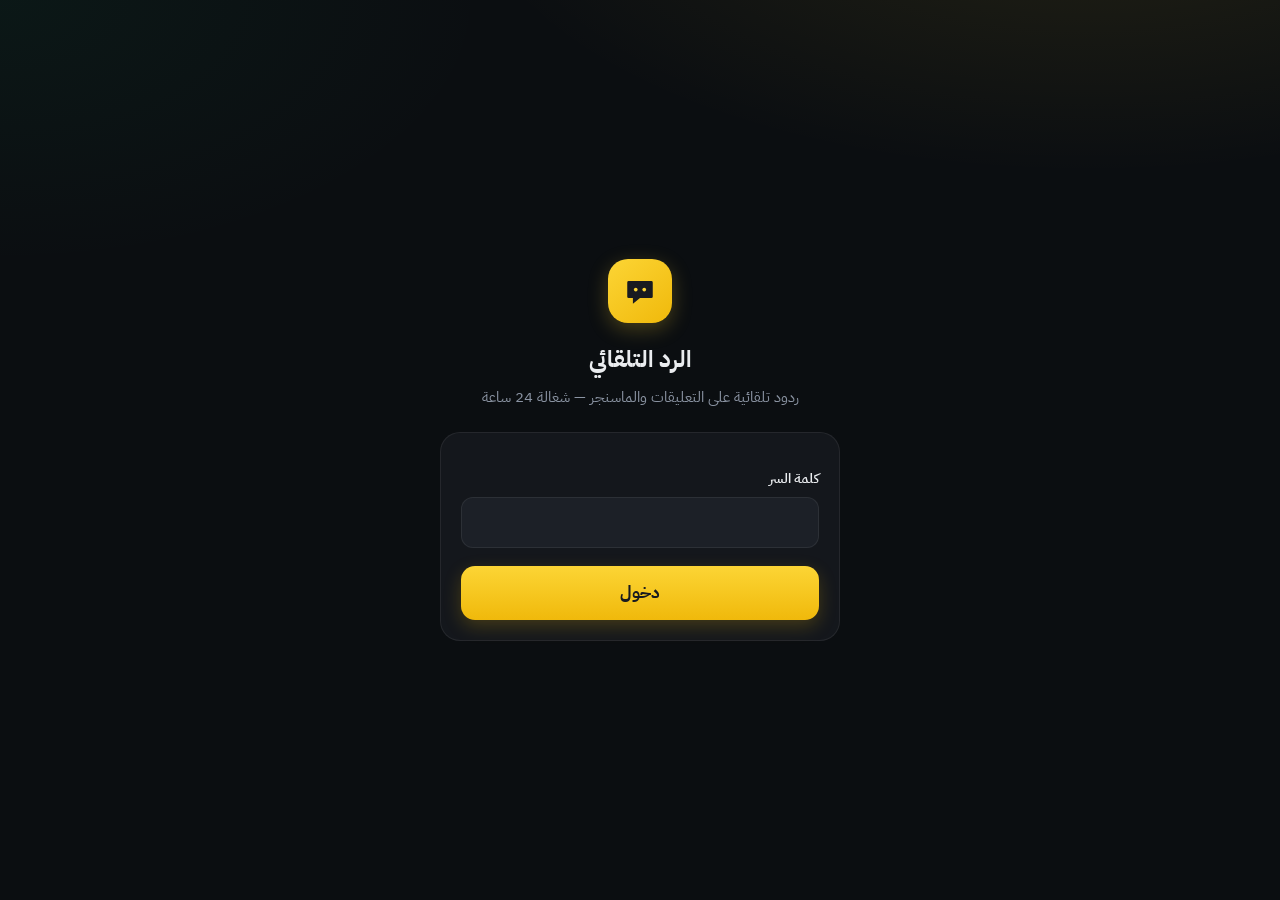
<file: index.html>
<!doctype html>
<html lang="ar" dir="rtl">
<head>
  <meta charset="utf-8">
  <meta name="viewport" content="width=device-width, initial-scale=1, viewport-fit=cover">
  <title>الرد التلقائي</title>
  <meta name="theme-color" content="#0B0E11">
  <link rel="icon" type="image/png" href="icon-192.png">
  <!-- تطبيق على الموبايل -->
  <link rel="manifest" href="manifest.json">
  <link rel="apple-touch-icon" href="apple-touch-icon.png">
  <meta name="apple-mobile-web-app-capable" content="yes">
  <meta name="mobile-web-app-capable" content="yes">
  <meta name="apple-mobile-web-app-status-bar-style" content="black-translucent">
  <meta name="apple-mobile-web-app-title" content="الرد التلقائي">
  <link rel="preconnect" href="https://fonts.googleapis.com">
  <link rel="preconnect" href="https://fonts.gstatic.com" crossorigin>
  <link href="https://fonts.googleapis.com/css2?family=IBM+Plex+Sans+Arabic:wght@400;500;600;700&display=swap" rel="stylesheet">
  <link rel="stylesheet" href="style.css?v=10">
</head>
<body>

<!-- ===================== تسجيل الدخول ===================== -->
<section class="login hidden" id="loginView">
  <div class="box">
    <div class="logo"><i data-i="bot"></i></div>
    <h1>الرد التلقائي</h1>
    <p class="c">ردود تلقائية على التعليقات والماسنجر — شغالة 24 ساعة</p>
    <form class="card" id="loginForm">
      <div class="field" id="urlField" style="margin-top:0">
        <label>رابط السيرفر (Supabase)</label>
        <input class="in ltr" id="loginUrl" placeholder="https://xxxx.supabase.co/functions/v1/bot">
      </div>
      <div class="field">
        <label>كلمة السر</label>
        <input class="in" type="password" id="loginPass" required>
      </div>
      <button class="btn btn-y btn-lg btn-full" style="margin-top:18px">دخول</button>
    </form>
  </div>
</section>

<!-- ===================== التطبيق ===================== -->
<div id="appView" class="hidden">
  <header class="top">
    <div class="top-in">
      <div class="logo"><i data-i="bot"></i></div>
      <div class="brand"><b id="pageName">الرد التلقائي</b><small>التعليقات والماسنجر</small></div>
      <div class="sp"></div>
      <span class="pill" id="livePill">...</span>
    </div>
  </header>

  <div class="wrap">
    <nav class="tabs">
      <button data-tab="requests" class="on"><i data-i="bolt"></i>الطلبات</button>
      <button data-tab="messenger"><i data-i="chat"></i>الماسنجر</button>
      <button data-tab="activity"><i data-i="pulse"></i>النشاط</button>
      <button data-tab="settings"><i data-i="gear"></i>الإعدادات</button>
    </nav>

    <!-- ===== الطلبات ===== -->
    <section class="view on" id="tab-requests">
      <div id="connectBox" class="hidden">
        <div class="card empty">
          <div class="ic"><i data-i="fb"></i></div>
          <h2>اربط صفحتك على فيسبوك</h2>
          <p>خطوة واحدة بس — سجل دخول بحساب فيسبوك اللي بيدير الصفحة.</p>
          <button class="btn btn-y btn-lg" id="fbLogin"><i data-i="fb"></i>ربط صفحة فيسبوك</button>
          <details class="more" style="text-align:right">
            <summary>الربط بالتوكن بدل كده</summary>
            <textarea class="in ltr mt" id="tokenIn" placeholder="EAAG..." style="min-height:70px"></textarea>
            <button class="btn btn-g btn-sm mt" id="tokenBtn">ربط</button>
          </details>
        </div>
      </div>

      <div id="mainBox" class="hidden">
        <div class="page-switch hidden" id="pageSwitch"></div>
        <div class="kpis">
          <div class="tile kpi t-y"><div class="kpi-h"><span class="ti"><i data-i="msg"></i></span><small>تعليق اتلقط</small></div><b id="sComments">0</b><em class="delta" id="dComments"></em></div>
          <div class="tile kpi t-g"><div class="kpi-h"><span class="ti"><i data-i="reply"></i></span><small>رد على تعليق</small></div><b id="sReplies">0</b><em class="delta" id="dReplies"></em></div>
          <div class="tile kpi t-b"><div class="kpi-h"><span class="ti"><i data-i="chat"></i></span><small>رسالة ماسنجر</small></div><b id="sMessages">0</b><em class="delta" id="dMessages"></em></div>
        </div>
        <button class="btn btn-y btn-lg btn-full" id="newBtn"><i data-i="plus"></i>طلب جديد</button>
        <div id="reqList" class="mt"></div>
      </div>
    </section>

    <!-- ===== الماسنجر ===== -->
    <section class="view" id="tab-messenger">
      <div class="card">
        <div class="row"><div class="sp"><h3>✨ رد ذكي على كل الرسايل</h3><p class="sub">أي حد يبعتلك على الماسنجر، البوت يرد عليه كأنك إنت، على حسب كلامه</p></div>
          <label class="sw"><input type="checkbox" id="aiOn"><i></i></label></div>
        <div class="field mt"><label>معلومات البوت يعتمد عليها في الرد (اختياري)</label>
          <textarea class="in" id="aiAbout" placeholder="مثلًا: أنا وليد، بشرح تطبيقات الربح من الموبايل. الأسئلة المتكررة وإجاباتها… أرقام التواصل… أي حاجة عايز البوت يعرفها"></textarea>
          <button class="btn btn-g btn-full" id="aiAboutSave" style="margin-top:8px">حفظ المعلومات</button></div>
        <div class="note mt">💡 البوت بيعرف الحاجات اللي بتقدمها في طلباتك، فلو حد طلب الرابط أو الفيديو بيبعتهوله. ولو اتسأل سؤال مش عارف إجابته مش بيألّف — بيرد رد ذوق وبيكتبلك السؤال في "النشاط" عشان ترد بنفسك. ولو إنت رديت على حد، البوت بيسكت معاه نص ساعة.</div>
      </div>
      <div class="card">
        <div class="row"><div class="sp"><h3>📢 رسالة لكل الناس</h3><p class="sub">بتوصل لكل اللي بعتولك على الماسنجر آخر 24 ساعة</p></div>
          <span class="pill" id="bcCount">…</span></div>
        <div class="field"><textarea class="in" id="bcText" placeholder="اكتب الرسالة… ولو فيها رابط هيبقى قابل للضغط"></textarea></div>
        <button class="btn btn-y btn-full" id="bcSend"><i data-i="rocket"></i>ابعت للكل</button>
        <div class="hint" style="margin-top:8px">فيسبوك مش بيسمح تبعت لحد عدّى على آخر رسالة منه أكتر من 24 ساعة — فبنبعت بس للي ينفع، رسالة واحدة كل ثانية تقريبًا عشان صفحتك تفضل في أمان. الإرسال بيكمل لوحده حتى لو قفلت الموبايل.</div>
      </div>
      <div class="card">
        <div class="row"><div class="sp"><h3>رد ترحيبي تلقائي</h3><p class="sub">على أي حد يبعت رسالة للصفحة</p></div>
          <label class="sw"><input type="checkbox" id="autoOn"><i></i></label></div>
        <div class="field"><textarea class="in" id="autoText"></textarea>
          <div class="hint">اكتب {first_name} مكان اسم الشخص</div></div>
        <input type="checkbox" id="dmFollow" class="hidden">
      </div>
      <div class="card">
        <div class="row"><div class="sp"><h3>ردود بالكلمات</h3><p class="sub">لو الرسالة فيها كلمة معينة يترد برد معين</p></div></div>
        <div id="rules"></div>
        <button class="btn btn-o btn-sm mt" id="addRule"><i data-i="plus"></i>إضافة رد</button>
      </div>
      <button class="btn btn-y btn-lg btn-full mt" id="saveDm"><i data-i="check"></i>حفظ</button>
    </section>

    <!-- ===== النشاط ===== -->
    <section class="view" id="tab-activity">
      <div class="card">
        <div class="row"><h3 class="sp">آخر النشاط</h3><button class="btn btn-g btn-sm" id="pollNow"><i data-i="refresh"></i>فحص الآن</button></div>
        <div id="logs" class="mt"></div>
      </div>
    </section>

    <!-- ===== الإعدادات ===== -->
    <section class="view" id="tab-settings">
      <div class="card">
        <div class="row"><div class="sp"><h3>صفحاتك</h3><p class="sub">كل صفحة ليها طلباتها لوحدها</p></div>
          <button class="btn btn-y btn-sm" id="addPage"><i data-i="plus"></i>إضافة صفحة</button></div>
        <div id="pagesList" class="mt"></div>
      </div>
      <div class="card" id="installCard">
        <div class="row"><img src="icon-192.png" alt="" style="width:52px;height:52px;border-radius:14px"><div class="sp"><h3>ثبّت التطبيق على موبايلك</h3><p class="sub">يفتح من أيقونة على الشاشة الرئيسية زي أي تطبيق</p></div></div>
        <button class="btn btn-y btn-full mt hidden" id="installBtn"><i data-i="plus"></i>تثبيت التطبيق</button>
        <div class="note mt hidden" id="iosHint">على الآيفون: افتح الموقع من <b>Safari</b> ← دوس زرار المشاركة <b>⬆️</b> تحت ← اختار <b>"إضافة إلى الشاشة الرئيسية"</b>.</div>
        <div class="note mt hidden" id="androidHint">على أندرويد: افتح الموقع من <b>Chrome</b> ← دوس القايمة <b>⋮</b> فوق ← اختار <b>"تثبيت التطبيق"</b> أو <b>"إضافة إلى الشاشة الرئيسية"</b>.</div>
        <div class="note mt hidden" id="installedHint" style="background:var(--green-soft);border-color:rgba(14,203,129,.3);color:var(--green)">✅ إنت فاتح التطبيق المتسطب دلوقتي</div>
      </div>
      <button class="btn btn-o btn-full mt" id="logout"><i data-i="logout"></i>تسجيل خروج</button>
      <details class="more mt" style="margin-top:22px"><summary>معلومات تقنية (للدعم الفني بس)</summary>
        <div class="card mt"><div id="checks"></div><div id="setupInfo" class="mt"></div></div>
      </details>
    </section>
  </div>
</div>

<!-- ===================== نموذج الطلب ===================== -->
<div class="sheet-bg" id="sheetBg"></div>
<div class="sheet" id="sheet">
  <div class="grab"></div>
  <div class="sheet-h"><h2 id="sheetTitle">طلب جديد</h2><button class="ibtn" id="sheetX"><i data-i="x"></i></button></div>
  <div class="sheet-b">
    <!-- 1 -->
    <div class="step">
      <div class="step-h"><span class="num">1</span><b>اختار الفيديو أو المنشور</b>
        <label class="sw y small"><input type="checkbox" id="fAll"><i></i>الكل</label></div>
      <div id="postsArea">
        <div class="posts" id="posts"></div>
        <div class="or">أو الصق الرابط</div>
        <div class="row"><input class="in ltr" id="fUrl" placeholder="https://facebook.com/.../videos/..."><button class="btn btn-g" id="addUrl">إضافة</button></div>
        <div class="chosen" id="chosen"></div>
      </div>
    </div>
    <!-- 2 -->
    <div class="step">
      <div class="step-h"><span class="num">2</span><b>الكلمة اللي الناس هتكتبها</b>
        <label class="sw y small"><input type="checkbox" id="fAny"><i></i>أي تعليق</label></div>
      <div class="field" id="kwField"><input class="in" id="fKeywords" placeholder="مهتم، شرح، تداول">
        <div class="hint">افصل بين الكلمات بفاصلة — "مُهتممم" و "مهتم" نفس الكلمة</div></div>
    </div>
    <!-- 3 -->
    <div class="step">
      <div class="step-h"><span class="num">3</span><b>الرد على التعليق</b><label class="sw"><input type="checkbox" id="fReplyOn" checked><i></i></label></div>
      <div id="replyField">
        <label class="sw mt" style="width:100%"><span class="sp"><b>✨ رد ذكي على كلام كل شخص</b><br><span class="small muted">بيرد كأنك إنت اللي بترد، على حسب اللي الشخص كتبه</span></span><input type="checkbox" id="fSmart" checked><i></i></label>
        <div class="note mt hidden" id="aiMissing">الرد الذكي محتاج مفتاح Gemini — لحد ما يتحط هيستخدم الردود الاحتياطية.</div>
        <div class="row mt" id="aiTestRow"><input class="in" id="aiTestIn" placeholder="جرّب: اكتب تعليق زي ما متابع هيكتبه"><button class="btn btn-g" id="aiTestBtn">✨ جرّب</button></div>
        <div class="note mt hidden" id="aiTestOut" style="background:var(--surface);color:var(--text);border-color:var(--border-2)"></div>
        <details class="more" id="repliesBox"><summary id="repliesLabel">ردود احتياطية (لو الرد الذكي اتعطل)</summary>
          <div class="field"><textarea class="in" id="fReplies"></textarea>
          <div class="hint">كل سطر = رد مختلف، والنظام بيختار واحد عشوائي</div></div>
        </details>
      </div>
    </div>
    <!-- 4 -->
    <div class="step">
      <div class="step-h"><span class="num">4</span><b>رسالة الماسنجر</b><label class="sw"><input type="checkbox" id="fDmOn" checked><i></i></label></div>
      <div id="dmField">
        <div class="field"><textarea class="in" id="fDm" style="min-height:120px"></textarea>
          <div class="hint">🔗 أي رابط تكتبه هنا (فيديو، يوتيوب، موقع) بيوصل رابط عادي — الشخص يدوس عليه يفتح على طول</div></div>
        <details class="more" id="btnDetails"><summary>+ رابط إضافي في آخر الرسالة (اختياري)</summary>
          <div class="row mt"><input class="in" id="fBtnTitle" maxlength="20" placeholder="الاسم (زي: الشرح)"><input class="in ltr" id="fBtnUrl" placeholder="https://..."></div>
        </details>
        <input type="checkbox" id="fFollow" class="hidden">
      </div>
    </div>
    <div class="step">
      <label class="sw" style="width:100%"><span class="sp"><b>لايك على التعليق</b></span><input type="checkbox" id="fLike" checked><i></i></label>
      <input type="checkbox" id="fOnce" checked hidden><!-- رد واحد لكل شخص: دايمًا شغال للأمان -->
    </div>
    <div class="field"><label>اسم الطلب (اختياري)</label><input class="in" id="fName" placeholder="مثال: فيديو شرح التداول"></div>
  </div>
  <div class="sheet-f"><button class="btn btn-y btn-lg btn-full" id="saveReq"><i data-i="rocket"></i>تشغيل الطلب</button></div>
</div>

<!-- اختيار الصفحة -->
<div class="sheet-bg" id="pickBg"></div>
<div class="sheet" id="pickSheet">
  <div class="grab"></div>
  <div class="sheet-h"><h2>اختار صفحتك</h2></div>
  <div class="sheet-b" id="pickList" style="padding-bottom:30px"></div>
</div>

<div class="toast-box" id="toasts"></div>
<script src="config.js?v=13"></script>
<script src="app.js?v=14"></script>
</body>
</html>
</file>
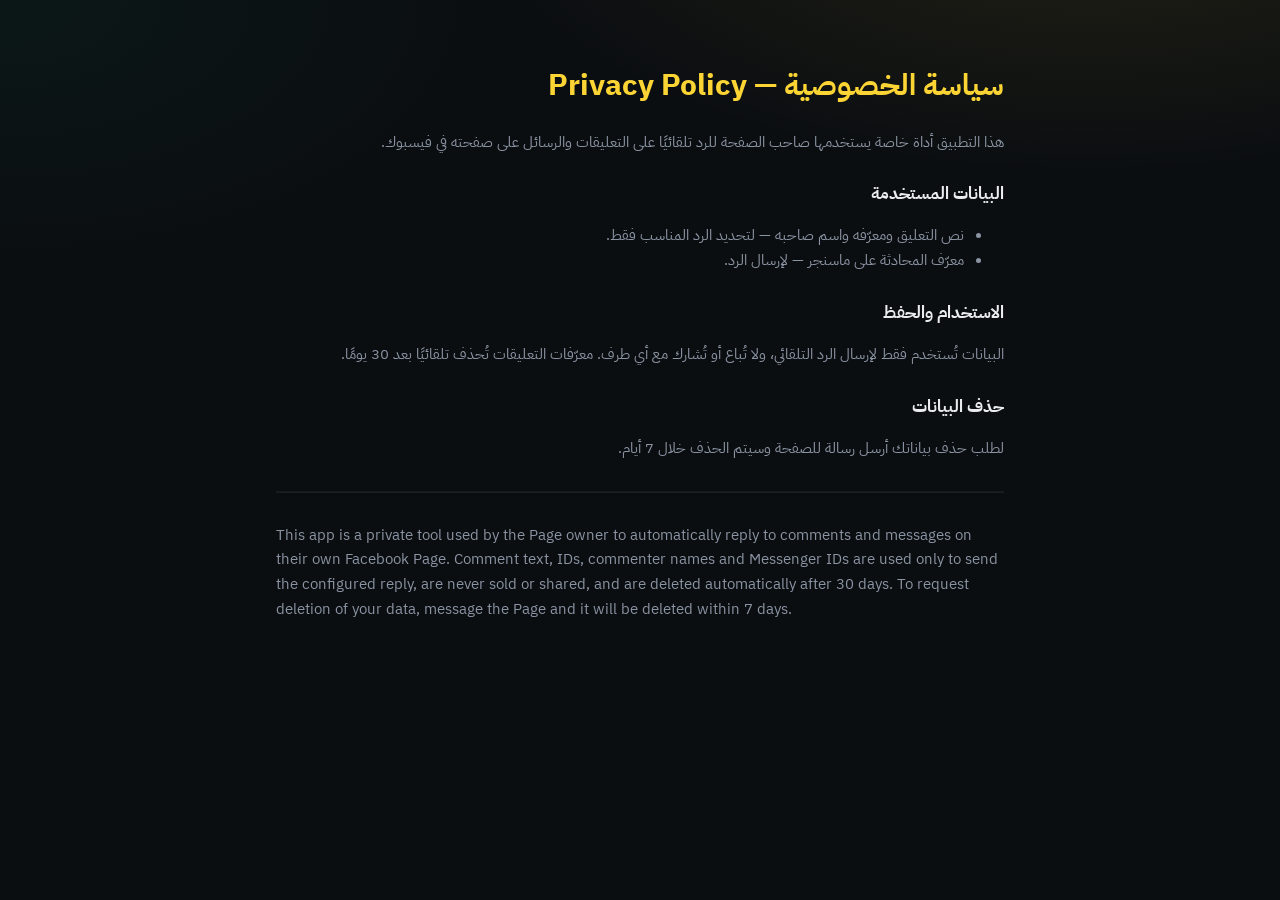
<file: privacy.html>
<!doctype html>
<html lang="ar" dir="rtl">
<head>
  <meta charset="utf-8">
  <meta name="viewport" content="width=device-width, initial-scale=1">
  <title>سياسة الخصوصية</title>
  <link href="https://fonts.googleapis.com/css2?family=IBM+Plex+Sans+Arabic:wght@400;600&display=swap" rel="stylesheet">
  <link rel="stylesheet" href="style.css">
  <style>.w{max-width:760px;margin:0 auto;padding:40px 16px} h1{color:var(--yellow)} h2{font-size:17px;margin-top:26px} p,li{color:var(--muted)}</style>
</head>
<body>
  <div class="w">
    <h1>سياسة الخصوصية — Privacy Policy</h1>
    <p>هذا التطبيق أداة خاصة يستخدمها صاحب الصفحة للرد تلقائيًا على التعليقات والرسائل على صفحته في فيسبوك.</p>
    <h2>البيانات المستخدمة</h2>
    <ul><li>نص التعليق ومعرّفه واسم صاحبه — لتحديد الرد المناسب فقط.</li><li>معرّف المحادثة على ماسنجر — لإرسال الرد.</li></ul>
    <h2>الاستخدام والحفظ</h2>
    <p>البيانات تُستخدم فقط لإرسال الرد التلقائي، ولا تُباع أو تُشارك مع أي طرف. معرّفات التعليقات تُحذف تلقائيًا بعد 30 يومًا.</p>
    <h2>حذف البيانات</h2>
    <p>لطلب حذف بياناتك أرسل رسالة للصفحة وسيتم الحذف خلال 7 أيام.</p>
    <hr style="border-color:var(--border);margin:30px 0">
    <p dir="ltr" style="text-align:left">This app is a private tool used by the Page owner to automatically reply to comments and messages on their own Facebook Page. Comment text, IDs, commenter names and Messenger IDs are used only to send the configured reply, are never sold or shared, and are deleted automatically after 30 days. To request deletion of your data, message the Page and it will be deleted within 7 days.</p>
  </div>
</body>
</html>
</file>
<file: style.css>
:root {
  --bg: #0B0E11;
  --surface: #14171C;
  --surface-2: #1C2027;
  --surface-3: #262B33;
  --border: rgba(255, 255, 255, .07);
  --border-2: rgba(255, 255, 255, .12);
  --text: #EAECEF;
  --muted: #8B94A3;
  --faint: #5C6573;
  --yellow: #FCD535;
  --yellow-2: #F0B90B;
  --yellow-soft: rgba(252, 213, 53, .1);
  --ink: #181A20;
  --green: #0ECB81;
  --green-soft: rgba(14, 203, 129, .12);
  --red: #F6465D;
  --red-soft: rgba(246, 70, 93, .12);
  --r: 20px;
  --r-sm: 12px;
  --font: 'IBM Plex Sans Arabic', system-ui, 'Segoe UI', Tahoma, sans-serif;
}
* { box-sizing: border-box; -webkit-tap-highlight-color: transparent; }
html, body { margin: 0; }
body {
  background: var(--bg);
  background-image:
    radial-gradient(900px 420px at 85% -120px, rgba(252, 213, 53, .10), transparent 70%),
    radial-gradient(700px 380px at 0% 0%, rgba(14, 203, 129, .05), transparent 70%);
  background-attachment: fixed;
  color: var(--text);
  font-family: var(--font);
  font-size: 15px;
  line-height: 1.65;
  min-height: 100vh;
  -webkit-font-smoothing: antialiased;
}
button, input, textarea { font: inherit; color: inherit; }
a { color: var(--yellow); text-decoration: none; }
.hidden { display: none !important; }
svg { flex: none; }

/* ===== الهيكل ===== */
.wrap { max-width: 920px; margin: 0 auto; padding: 0 16px 110px; }
header.top {
  position: sticky; top: 0; z-index: 30;
  background: rgba(11, 14, 17, .78); backdrop-filter: saturate(160%) blur(16px);
  border-bottom: 1px solid var(--border);
}
.top-in { max-width: 920px; margin: 0 auto; padding: calc(12px + env(safe-area-inset-top)) 16px 12px; display: flex; align-items: center; gap: 12px; }
.logo { width: 40px; height: 40px; border-radius: 12px; display: grid; place-items: center; color: var(--ink);
  background: linear-gradient(140deg, var(--yellow), var(--yellow-2)); box-shadow: 0 6px 20px rgba(252, 213, 53, .25); }
.logo svg { width: 22px; height: 22px; }
.brand { line-height: 1.25; }
.brand b { font-size: 15.5px; display: block; }
.brand small { color: var(--muted); font-size: 12px; }
.top-in .sp { flex: 1; }
.pill { display: inline-flex; align-items: center; gap: 7px; padding: 6px 12px; border-radius: 99px; font-size: 12.5px; font-weight: 600; background: var(--surface-2); border: 1px solid var(--border); white-space: nowrap; }
.pill.on { color: var(--green); background: var(--green-soft); border-color: rgba(14, 203, 129, .25); }
.pill.off { color: var(--red); background: var(--red-soft); border-color: rgba(246, 70, 93, .25); }
.pulse { width: 8px; height: 8px; border-radius: 50%; background: currentColor; box-shadow: 0 0 0 0 currentColor; animation: pulse 2s infinite; }
@keyframes pulse { 0% { box-shadow: 0 0 0 0 rgba(14, 203, 129, .6); } 70% { box-shadow: 0 0 0 8px rgba(14, 203, 129, 0); } 100% { box-shadow: 0 0 0 0 rgba(14, 203, 129, 0); } }

/* التبويبات */
nav.tabs { display: flex; gap: 6px; padding: 18px 0 8px; }
nav.tabs button {
  flex: 1; display: flex; align-items: center; justify-content: center; gap: 8px;
  padding: 11px 8px; border-radius: 14px; border: 1px solid transparent; background: none;
  color: var(--muted); font-weight: 600; cursor: pointer; transition: .2s;
}
nav.tabs button svg { width: 19px; height: 19px; }
nav.tabs button:hover { color: var(--text); background: var(--surface); }
nav.tabs button.on { color: var(--yellow); background: var(--surface); border-color: var(--border); }
.view { display: none; animation: up .3s ease; }
.view.on { display: block; }
@keyframes up { from { opacity: 0; transform: translateY(8px); } to { opacity: 1; transform: none; } }

/* ===== كروت ===== */
.card { background: var(--surface); border: 1px solid var(--border); border-radius: var(--r); padding: 20px; }
.card + .card, .mt { margin-top: 14px; }
.card h3 { margin: 0; font-size: 17px; }
.card .sub { color: var(--muted); font-size: 13.5px; margin: 3px 0 0; }
.row { display: flex; align-items: center; gap: 10px; }
.row.wrap-it { flex-wrap: wrap; }
.sp { flex: 1; }
.muted { color: var(--muted); }
.small { font-size: 13px; }
.center { text-align: center; }

/* اختيار الصفحة (لو فيه أكتر من صفحة) */
.page-switch { display: flex; gap: 8px; overflow-x: auto; padding: 4px 0 10px; scrollbar-width: none; }
.page-switch::-webkit-scrollbar { display: none; }
.page-switch button { display: flex; align-items: center; gap: 8px; flex: none; padding: 6px 14px 6px 6px; border-radius: 99px; border: 1.5px solid var(--border); background: var(--surface); color: var(--muted); font-weight: 600; font-size: 13px; cursor: pointer; }
.page-switch button img { width: 28px; height: 28px; border-radius: 50%; object-fit: cover; background: var(--surface-3); }
.page-switch button.on { border-color: var(--yellow); color: var(--text); background: var(--yellow-soft); }
.pg .ok-tag { color: var(--green); font-weight: 700; font-size: 13px; }

/* إحصائيات */
.stats { display: grid; grid-template-columns: repeat(3, 1fr); gap: 10px; margin: 6px 0 16px; }
.stat { background: var(--surface); border: 1px solid var(--border); border-radius: 18px; padding: 14px 16px; position: relative; overflow: hidden; }
.stat .n { font-size: 26px; font-weight: 700; letter-spacing: -.5px; font-variant-numeric: tabular-nums; line-height: 1.2; }
.stat .l { color: var(--muted); font-size: 12.5px; display: flex; align-items: center; gap: 6px; }
.stat .l svg { width: 15px; height: 15px; color: var(--yellow); }
.stat::after { content: ''; position: absolute; inset: auto -30px -30px auto; width: 90px; height: 90px; border-radius: 50%; background: radial-gradient(var(--yellow-soft), transparent 70%); }

/* لوحة الأرقام الرئيسية */
:root { --blue: #3D9BFF; --blue-soft: rgba(61, 155, 255, .12); }
.dash { position: relative; overflow: hidden; border-radius: 24px; padding: 20px; margin: 6px 0 16px;
  background: linear-gradient(160deg, #1D2129 0%, #15181E 60%); border: 1px solid var(--border-2);
  box-shadow: 0 20px 50px rgba(0, 0, 0, .35); }
.dash::before { content: ''; position: absolute; inset: -60% -20% auto auto; width: 320px; height: 320px; border-radius: 50%;
  background: radial-gradient(rgba(252, 213, 53, .16), transparent 65%); pointer-events: none; }
.dash-h { display: flex; align-items: flex-start; justify-content: space-between; gap: 10px; position: relative; }
.dash-h small { color: var(--muted); font-size: 13px; font-weight: 600; display: block; }
.dash-h b { display: block; font-size: 40px; font-weight: 800; letter-spacing: -1px; line-height: 1.15; font-variant-numeric: tabular-nums;
  background: linear-gradient(180deg, #FFE680, var(--yellow-2)); -webkit-background-clip: text; background-clip: text; color: transparent; }
.dash-sub { color: var(--faint); font-size: 12.5px; }
.dash-live { display: inline-flex; align-items: center; gap: 7px; padding: 5px 11px; border-radius: 99px; font-size: 12px; font-weight: 700;
  color: var(--green); background: var(--green-soft); border: 1px solid rgba(14, 203, 129, .25); }
.dash-grid { display: grid; grid-template-columns: repeat(3, 1fr); gap: 10px; margin-top: 16px; position: relative; }
.tile { background: rgba(255, 255, 255, .03); border: 1px solid var(--border); border-radius: 18px; padding: 12px; display: flex; flex-direction: column; gap: 2px; transition: .3s; }
.tile .ti { width: 34px; height: 34px; border-radius: 11px; display: grid; place-items: center; margin-bottom: 6px; }
.tile .ti svg { width: 17px; height: 17px; }
.tile b { font-size: 22px; font-weight: 800; font-variant-numeric: tabular-nums; line-height: 1.2; }
.tile small { color: var(--muted); font-size: 12px; font-weight: 500; }
.t-y .ti { background: var(--yellow-soft); color: var(--yellow); }
.t-g .ti { background: var(--green-soft); color: var(--green); }
.t-b .ti { background: var(--blue-soft); color: var(--blue); }
.tile { position: relative; }
.tile .delta { position: absolute; top: 12px; left: 12px; font-style: normal; font-size: 11.5px; font-weight: 700; color: var(--green);
  background: var(--green-soft); padding: 1px 8px; border-radius: 99px; }
.tile .delta:empty { display: none; }
.minis { display: grid; grid-template-columns: repeat(4, 1fr); gap: 0; margin-top: 10px; position: relative;
  border: 1px solid var(--border); border-radius: 16px; background: rgba(255, 255, 255, .02); }
.minis div { padding: 10px 12px; text-align: center; }
.minis div + div { border-right: 1px solid var(--border); }
.minis small { display: block; color: var(--muted); font-size: 11.5px; font-weight: 500; }
.minis b { font-size: 17px; font-weight: 800; font-variant-numeric: tabular-nums; }
/* رسم النشاط */
.chart-box { margin-top: 12px; position: relative; border: 1px solid var(--border); border-radius: 16px; padding: 14px 14px 10px; background: rgba(255, 255, 255, .02); }
.ch-h { display: flex; align-items: baseline; justify-content: space-between; gap: 8px; }
.ch-h b { font-size: 14px; }
.ch-h small { color: var(--faint); font-size: 12px; }
.chart { display: grid; grid-template-columns: repeat(7, 1fr); gap: 8px; height: 150px; margin-top: 12px; position: relative;
  background: repeating-linear-gradient(to top, transparent 0 calc(33.33% - 1px), rgba(255, 255, 255, .05) calc(33.33% - 1px) 33.33%); }
.chart .col { display: flex; flex-direction: column; justify-content: flex-end; align-items: center; height: 100%; cursor: pointer; padding-bottom: 20px; position: relative; }
.chart .bar { width: min(26px, 70%); background: rgba(252, 213, 53, .45); border-radius: 4px 4px 0 0; min-height: 2px; transition: background .2s, height .5s cubic-bezier(.2, .9, .2, 1); }
.chart .col.today .bar, .chart .col:hover .bar { background: var(--yellow); }
.chart .v { font-size: 11px; font-weight: 700; color: var(--text); margin-bottom: 3px; font-variant-numeric: tabular-nums; }
.chart .d { position: absolute; bottom: 0; font-size: 11px; color: var(--muted); white-space: nowrap; }
.chart .col.today .d { color: var(--yellow); font-weight: 700; }
.ch-tip { position: absolute; top: 40px; z-index: 5; background: var(--surface-3); border: 1px solid var(--border-2); border-radius: 12px;
  padding: 8px 12px; font-size: 12.5px; line-height: 1.7; box-shadow: 0 10px 30px rgba(0, 0, 0, .4); pointer-events: none; min-width: 150px; }
.ch-tip b { display: block; font-size: 13px; }
.ch-tip span { display: flex; justify-content: space-between; gap: 14px; color: var(--muted); }
.ch-tip span i { font-style: normal; color: var(--text); font-weight: 700; font-variant-numeric: tabular-nums; }
/* أنشط الطلبات */
.top-reqs { margin-top: 12px; display: flex; flex-direction: column; gap: 8px; }
.top-reqs:empty { display: none; }
.top-reqs .h { color: var(--muted); font-size: 12.5px; font-weight: 700; }
.tr { display: grid; grid-template-columns: 1fr auto; gap: 4px 10px; align-items: center; font-size: 13px; }
.tr span { overflow: hidden; text-overflow: ellipsis; white-space: nowrap; }
.tr b { font-variant-numeric: tabular-nums; font-size: 13px; }
.tr i { grid-column: 1 / -1; height: 4px; border-radius: 4px; background: var(--surface-3); overflow: hidden; display: block; }
.tr i::after { content: ''; display: block; height: 100%; width: var(--w); background: var(--yellow); border-radius: 4px; }
/* الإحصائيات الأساسية (3 كروت) */
.kpis { display: grid; grid-template-columns: repeat(3, 1fr); gap: 12px; margin: 6px 0 16px; }
.kpi { --c: var(--yellow); padding: 16px 16px 14px; border-radius: 20px; gap: 0; overflow: hidden;
  background: linear-gradient(165deg, #1D2129 0%, #15181E 70%); border: 1px solid var(--border); box-shadow: 0 12px 30px rgba(0, 0, 0, .25); }
.kpi::before { content: ''; position: absolute; inset: 0 0 auto; height: 3px; background: var(--c); opacity: .85; }
.kpi.t-g { --c: var(--green); }
.kpi.t-b { --c: var(--blue); }
.kpi-h { display: flex; align-items: center; gap: 10px; }
.kpi .ti { margin: 0; width: 36px; height: 36px; border-radius: 12px; }
.kpi small { font-size: 13px; color: var(--muted); font-weight: 600; }
.kpi b { display: block; margin-top: 14px; font-size: 32px; font-weight: 800; letter-spacing: -.5px; line-height: 1.1; }
.kpi .delta { position: static; display: inline-block; align-self: flex-start; margin-top: 8px; }
.tile.bump { animation: tile-bump 1.4s ease; }
@keyframes tile-bump { 0% { border-color: var(--green); box-shadow: 0 0 0 4px var(--green-soft); transform: translateY(-2px); } 100% { border-color: var(--border); box-shadow: none; transform: none; } }

/* ===== أزرار ===== */
.btn {
  display: inline-flex; align-items: center; justify-content: center; gap: 8px;
  height: 46px; padding: 0 20px; border-radius: var(--r-sm); border: 0; cursor: pointer;
  font-weight: 700; font-size: 15px; transition: transform .1s, filter .2s, background .2s; white-space: nowrap;
}
.btn:active { transform: scale(.97); }
.btn:disabled { opacity: .55; pointer-events: none; }
.btn svg { width: 19px; height: 19px; }
.btn-y { background: linear-gradient(180deg, var(--yellow), var(--yellow-2)); color: var(--ink); box-shadow: 0 6px 18px rgba(240, 185, 11, .22); }
.btn-y:hover { filter: brightness(1.06); }
.btn-g { background: var(--surface-3); color: var(--text); }
.btn-g:hover { background: #303640; }
.btn-o { background: transparent; color: var(--text); border: 1px solid var(--border-2); }
.btn-o:hover { border-color: var(--yellow-2); color: var(--yellow); }
.btn-r { background: var(--red-soft); color: var(--red); }
.btn-sm { height: 36px; padding: 0 14px; font-size: 13.5px; border-radius: 10px; }
.btn-lg { height: 54px; font-size: 16.5px; padding: 0 28px; border-radius: 14px; }
.btn-full { width: 100%; }
.ibtn { width: 38px; height: 38px; border-radius: 10px; display: grid; place-items: center; background: none; border: 0; color: var(--muted); cursor: pointer; }
.ibtn:hover { background: var(--surface-3); color: var(--text); }
.ibtn svg { width: 18px; height: 18px; }

/* ===== مدخلات ===== */
.field { margin-top: 14px; }
.field > label { display: block; font-weight: 600; font-size: 14px; margin-bottom: 7px; }
.field .hint { color: var(--faint); font-size: 12.5px; margin-top: 6px; }
.in {
  width: 100%; background: var(--surface-2); border: 1.5px solid var(--border); border-radius: var(--r-sm);
  padding: 12px 14px; outline: none; transition: border .2s, background .2s;
}
.in:focus { border-color: var(--yellow-2); background: var(--surface-3); }
.in::placeholder { color: var(--faint); }
textarea.in { min-height: 96px; resize: vertical; line-height: 1.75; }
.ltr { direction: ltr; text-align: left; }

/* سويتش */
.sw { position: relative; display: inline-flex; align-items: center; gap: 10px; cursor: pointer; user-select: none; }
.sw input { position: absolute; opacity: 0; pointer-events: none; }
.sw i { width: 48px; height: 28px; border-radius: 28px; background: var(--surface-3); position: relative; transition: .25s; flex: none; border: 1px solid var(--border-2); }
.sw i::after { content: ''; position: absolute; top: 3px; right: 3px; width: 20px; height: 20px; border-radius: 50%; background: #9AA3B2; transition: .25s cubic-bezier(.3, 1.4, .5, 1); }
.sw input:checked + i { background: var(--green); border-color: var(--green); }
.sw input:checked + i::after { right: 23px; background: #fff; }
.sw.y input:checked + i { background: var(--yellow); border-color: var(--yellow); }
.sw.y input:checked + i::after { background: var(--ink); }

/* ===== الطلبات ===== */
.req { display: flex; flex-direction: column; gap: 14px; transition: border .2s, opacity .2s; }
.req.off { opacity: .6; }
.req-top { display: flex; gap: 14px; align-items: center; }
.thumb { width: 64px; height: 64px; border-radius: 14px; object-fit: cover; background: var(--surface-3); flex: none; display: grid; place-items: center; color: var(--faint); }
.thumb svg { width: 26px; height: 26px; }
.req h4 { margin: 0; font-size: 16px; overflow: hidden; text-overflow: ellipsis; white-space: nowrap; }
.tags { display: flex; flex-wrap: wrap; gap: 6px; margin-top: 6px; }
.tag { padding: 2px 11px; border-radius: 99px; font-size: 12.5px; font-weight: 600; background: var(--yellow-soft); color: var(--yellow); border: 1px solid rgba(252, 213, 53, .2); }
.req-nums { display: grid; grid-template-columns: repeat(3, 1fr); gap: 8px; }
.req-nums div { text-align: center; padding: 10px 4px 9px; background: var(--surface-2); border: 1px solid var(--border); border-radius: 14px; transition: background .4s; }
.req-nums b { display: block; font-size: 20px; font-weight: 800; font-variant-numeric: tabular-nums; line-height: 1.3; }
.req-nums svg { width: 16px; height: 16px; display: block; margin: 0 auto 3px; }
.req-nums .n-y svg { color: var(--yellow); }
.req-nums .n-g svg { color: var(--green); }
.req-nums .n-b svg { color: var(--blue); }
.req-nums div.bump { animation: bump 1.6s ease; }
@keyframes bump { 0% { background: rgba(14, 203, 129, .35); transform: scale(1.06); } 100% { background: transparent; transform: none; } }
.live-dot { display: inline-block; width: 7px; height: 7px; border-radius: 50%; background: var(--green); box-shadow: 0 0 0 0 rgba(14, 203, 129, .6); animation: pulse 2s infinite; vertical-align: middle; }
.req-nums small { color: var(--muted); font-size: 12px; }
.status-txt { font-size: 13px; font-weight: 700; }
.status-txt.on { color: var(--green); }
.status-txt.off { color: var(--muted); }

.empty { text-align: center; padding: 44px 20px; }
.empty .ic { width: 76px; height: 76px; border-radius: 24px; margin: 0 auto 16px; display: grid; place-items: center; color: var(--ink);
  background: linear-gradient(140deg, var(--yellow), var(--yellow-2)); box-shadow: 0 10px 30px rgba(252, 213, 53, .25); }
.empty .ic svg { width: 36px; height: 36px; }
.empty h2 { margin: 0 0 6px; font-size: 21px; }
.empty p { color: var(--muted); margin: 0 auto 20px; max-width: 420px; }

/* ===== النموذج (شيت) ===== */
.sheet-bg { position: fixed; inset: 0; background: rgba(0, 0, 0, .6); backdrop-filter: blur(4px); z-index: 50; opacity: 0; pointer-events: none; transition: .25s; }
.sheet-bg.on { opacity: 1; pointer-events: auto; }
.sheet {
  position: fixed; z-index: 51; left: 50%; bottom: 0; width: min(720px, 100%); max-height: 94vh;
  transform: translate(-50%, 100%); transition: transform .35s cubic-bezier(.2, .9, .2, 1);
  background: var(--surface); border: 1px solid var(--border-2); border-bottom: 0; border-radius: 26px 26px 0 0;
  display: flex; flex-direction: column;
}
.sheet.on { transform: translate(-50%, 0); }
.sheet-h { display: flex; align-items: center; gap: 10px; padding: 18px 20px 12px; }
.sheet-h h2 { margin: 0; font-size: 19px; flex: 1; }
.sheet-b { overflow: auto; padding: 0 20px 20px; }
.sheet-f { padding: 14px 20px calc(14px + env(safe-area-inset-bottom)); border-top: 1px solid var(--border); background: var(--surface); }
.grab { width: 44px; height: 5px; border-radius: 5px; background: var(--surface-3); margin: 10px auto 0; }

.step { background: var(--surface-2); border: 1px solid var(--border); border-radius: 18px; padding: 16px; margin-top: 12px; }
.step-h { display: flex; align-items: center; gap: 10px; }
.step-h .num { width: 28px; height: 28px; border-radius: 9px; display: grid; place-items: center; font-weight: 800; font-size: 14px; color: var(--ink); background: var(--yellow); flex: none; }
.step-h b { flex: 1; font-size: 15.5px; }
.step .in { background: var(--surface); }
.step .in:focus { background: var(--bg); }

.posts { display: grid; grid-template-columns: repeat(auto-fill, minmax(118px, 1fr)); gap: 10px; margin-top: 12px; max-height: 300px; overflow: auto; padding: 2px; }
.post { border-radius: 14px; overflow: hidden; cursor: pointer; background: var(--surface); border: 2px solid transparent; position: relative; transition: .15s; }
.post .im { aspect-ratio: 1; background: var(--surface-3) center/cover; display: grid; place-items: center; color: var(--faint); }
.post .im svg { width: 26px; height: 26px; }
.post p { margin: 0; padding: 6px 8px; font-size: 11.5px; color: var(--muted); white-space: nowrap; overflow: hidden; text-overflow: ellipsis; }
.post.on { border-color: var(--yellow); box-shadow: 0 0 0 4px var(--yellow-soft); }
.post .ok { position: absolute; top: 6px; left: 6px; width: 24px; height: 24px; border-radius: 50%; background: var(--yellow); color: var(--ink); display: none; place-items: center; }
.post .ok svg { width: 15px; height: 15px; }
.post.on .ok { display: grid; }
.post .vid { position: absolute; top: 6px; right: 6px; width: 24px; height: 24px; border-radius: 50%; background: rgba(0, 0, 0, .6); color: #fff; display: grid; place-items: center; }
.post .vid svg { width: 12px; height: 12px; }
.chosen { display: flex; flex-direction: column; gap: 8px; margin-top: 10px; }
.chosen .it { display: flex; align-items: center; gap: 10px; padding: 8px; background: var(--surface); border-radius: 12px; font-size: 13px; }
.chosen .it img, .chosen .it .ph { width: 38px; height: 38px; border-radius: 8px; object-fit: cover; background: var(--surface-3); flex: none; }
.chosen .it span { flex: 1; overflow: hidden; text-overflow: ellipsis; white-space: nowrap; }
.or { display: flex; align-items: center; gap: 10px; color: var(--faint); font-size: 12.5px; margin: 14px 0 10px; }
.or::before, .or::after { content: ''; flex: 1; height: 1px; background: var(--border); }
details.more { margin-top: 12px; }
details.more summary { cursor: pointer; color: var(--yellow); font-size: 13.5px; font-weight: 600; list-style: none; }
details.more summary::-webkit-details-marker { display: none; }
.dim { opacity: .4; pointer-events: none; }

/* ===== النشاط ===== */
.log { display: flex; gap: 12px; padding: 12px 10px; border-radius: 14px; align-items: flex-start; transition: background .2s; }
.log + .log { margin-top: 2px; }
.log:hover { background: var(--surface-2); }
.log .ic { width: 38px; height: 38px; border-radius: 12px; display: grid; place-items: center; flex: none; background: var(--surface-3); color: var(--muted); }
.log .ic svg { width: 17px; height: 17px; }
.log.comment .ic { background: var(--yellow-soft); color: var(--yellow); }
.log.reply .ic { background: var(--green-soft); color: var(--green); }
.log.dm .ic { background: var(--blue-soft); color: var(--blue); }
.log.ask { background: var(--yellow-soft); border: 1px solid rgba(252, 213, 53, .18); }
.log.ask .ic { background: var(--yellow); color: var(--ink); }
.log .t { flex: 1; min-width: 0; font-size: 14px; word-wrap: break-word; }
.log .t b { display: block; font-size: 12px; font-weight: 700; color: var(--muted); margin-bottom: 1px; }
.log time { display: block; color: var(--faint); font-size: 12px; margin-top: 2px; }

/* إعدادات */
.kv { display: flex; align-items: center; gap: 8px; background: var(--surface-2); border-radius: 12px; padding: 6px 6px 6px 12px; margin-top: 8px; }
.kv label { font-size: 12.5px; color: var(--muted); white-space: nowrap; }
.kv code { flex: 1; direction: ltr; text-align: left; font-size: 12.5px; color: var(--yellow); overflow: hidden; text-overflow: ellipsis; white-space: nowrap; font-family: ui-monospace, Consolas, monospace; }
.pageinfo { display: flex; align-items: center; gap: 14px; }
.pageinfo img { width: 58px; height: 58px; border-radius: 50%; border: 3px solid var(--yellow); background: var(--surface-3); object-fit: cover; }
.check { display: flex; gap: 10px; align-items: center; padding: 9px 0; font-size: 14px; }
.check .c { width: 24px; height: 24px; border-radius: 50%; display: grid; place-items: center; flex: none; background: var(--surface-3); color: var(--faint); }
.check .c svg { width: 14px; height: 14px; }
.check.ok .c { background: var(--green); color: #fff; }
.note { background: var(--yellow-soft); border: 1px solid rgba(252, 213, 53, .2); color: #F5D86A; border-radius: 14px; padding: 12px 14px; font-size: 13.5px; }
.note.red { background: var(--red-soft); border-color: rgba(246, 70, 93, .25); color: #FF8796; }

/* ===== تسجيل الدخول ===== */
.login { min-height: 100vh; display: grid; place-items: center; padding: 20px; }
.login .box { width: min(400px, 100%); }
.login .logo { width: 64px; height: 64px; border-radius: 20px; margin: 0 auto 18px; }
.login .logo svg { width: 34px; height: 34px; }
.login h1 { text-align: center; margin: 0; font-size: 23px; }
.login p.c { text-align: center; color: var(--muted); margin: 6px 0 22px; }

/* اختيار الصفحة */
.pg { display: flex; align-items: center; gap: 12px; padding: 12px; border-radius: 14px; background: var(--surface-2); margin-top: 8px; }
.pg img { width: 44px; height: 44px; border-radius: 50%; background: var(--surface-3); }
.pg b { flex: 1; }

/* رسائل */
.toast-box { position: fixed; top: calc(74px + env(safe-area-inset-top)); left: 50%; transform: translateX(-50%); z-index: 99; display: flex; flex-direction: column; align-items: center; gap: 8px; width: min(440px, calc(100% - 32px)); pointer-events: none; }
.toast { pointer-events: auto; max-width: 100%; background: rgba(30, 34, 41, .94); backdrop-filter: blur(14px); border: 1px solid var(--border-2);
  border-radius: 16px; padding: 10px 16px 10px 12px; font-size: 14px; font-weight: 600; line-height: 1.5;
  box-shadow: 0 14px 40px rgba(0, 0, 0, .45); animation: toast-in .35s cubic-bezier(.2, 1.2, .4, 1); display: flex; gap: 11px; align-items: center; }
.toast .ti { width: 30px; height: 30px; border-radius: 10px; display: grid; place-items: center; flex: none; }
.toast .ti svg { width: 16px; height: 16px; }
.toast.ok .ti { background: var(--green-soft); color: var(--green); }
.toast.err .ti { background: var(--red-soft); color: var(--red); }
.toast.out { opacity: 0; transform: translateY(-8px) scale(.97); transition: .3s; }
@keyframes toast-in { from { opacity: 0; transform: translateY(-14px) scale(.96); } to { opacity: 1; transform: none; } }
.spin { width: 18px; height: 18px; border: 2.5px solid currentColor; border-left-color: transparent; border-radius: 50%; animation: rot .7s linear infinite; }
@keyframes rot { to { transform: rotate(360deg); } }
.sk { background: linear-gradient(90deg, var(--surface-2) 25%, var(--surface-3) 50%, var(--surface-2) 75%); background-size: 200% 100%; animation: sk 1.2s infinite; border-radius: 14px; }
@keyframes sk { to { background-position: -200% 0; } }

/* ===== موبايل ===== */
@media (max-width: 640px) {
  nav.tabs { position: fixed; bottom: 0; left: 0; right: 0; z-index: 40; padding: 8px 10px calc(8px + env(safe-area-inset-bottom));
    background: rgba(20, 23, 28, .92); backdrop-filter: blur(16px); border-top: 1px solid var(--border); gap: 2px; }
  nav.tabs button { flex-direction: column; gap: 2px; font-size: 11.5px; padding: 6px 4px; border: 0 !important; background: none !important; }
  nav.tabs button svg { width: 22px; height: 22px; }
  .wrap { padding-top: 14px; }
  .brand small { display: none; }
  .dash { padding: 16px; border-radius: 22px; }
  .dash-h b { font-size: 34px; }
  .dash-grid { gap: 8px; }
  .tile { padding: 10px; border-radius: 16px; }
  .tile b { font-size: 19px; }
  .tile small { font-size: 11px; }
  .tile .ti { width: 30px; height: 30px; }
  .tile .delta { top: 10px; left: 8px; font-size: 10.5px; padding: 0 6px; }
  .kpis { gap: 8px; }
  .kpi { padding: 12px 10px 10px; border-radius: 16px; }
  .kpi-h { flex-direction: column; align-items: flex-start; gap: 6px; }
  .kpi .ti { width: 30px; height: 30px; border-radius: 10px; }
  .kpi small { font-size: 11.5px; }
  .kpi b { font-size: 21px; margin-top: 8px; }
  .kpi .delta { font-size: 10px; padding: 0 6px; margin-top: 6px; }
  .minis { grid-template-columns: repeat(2, 1fr); }
  .minis div:nth-child(3) { border-right: 0; }
  .minis div:nth-child(n+3) { border-top: 1px solid var(--border); }
  .chart { gap: 4px; height: 130px; }
  .card { padding: 16px; }
  .sheet { max-height: 96vh; }
}
</file>
